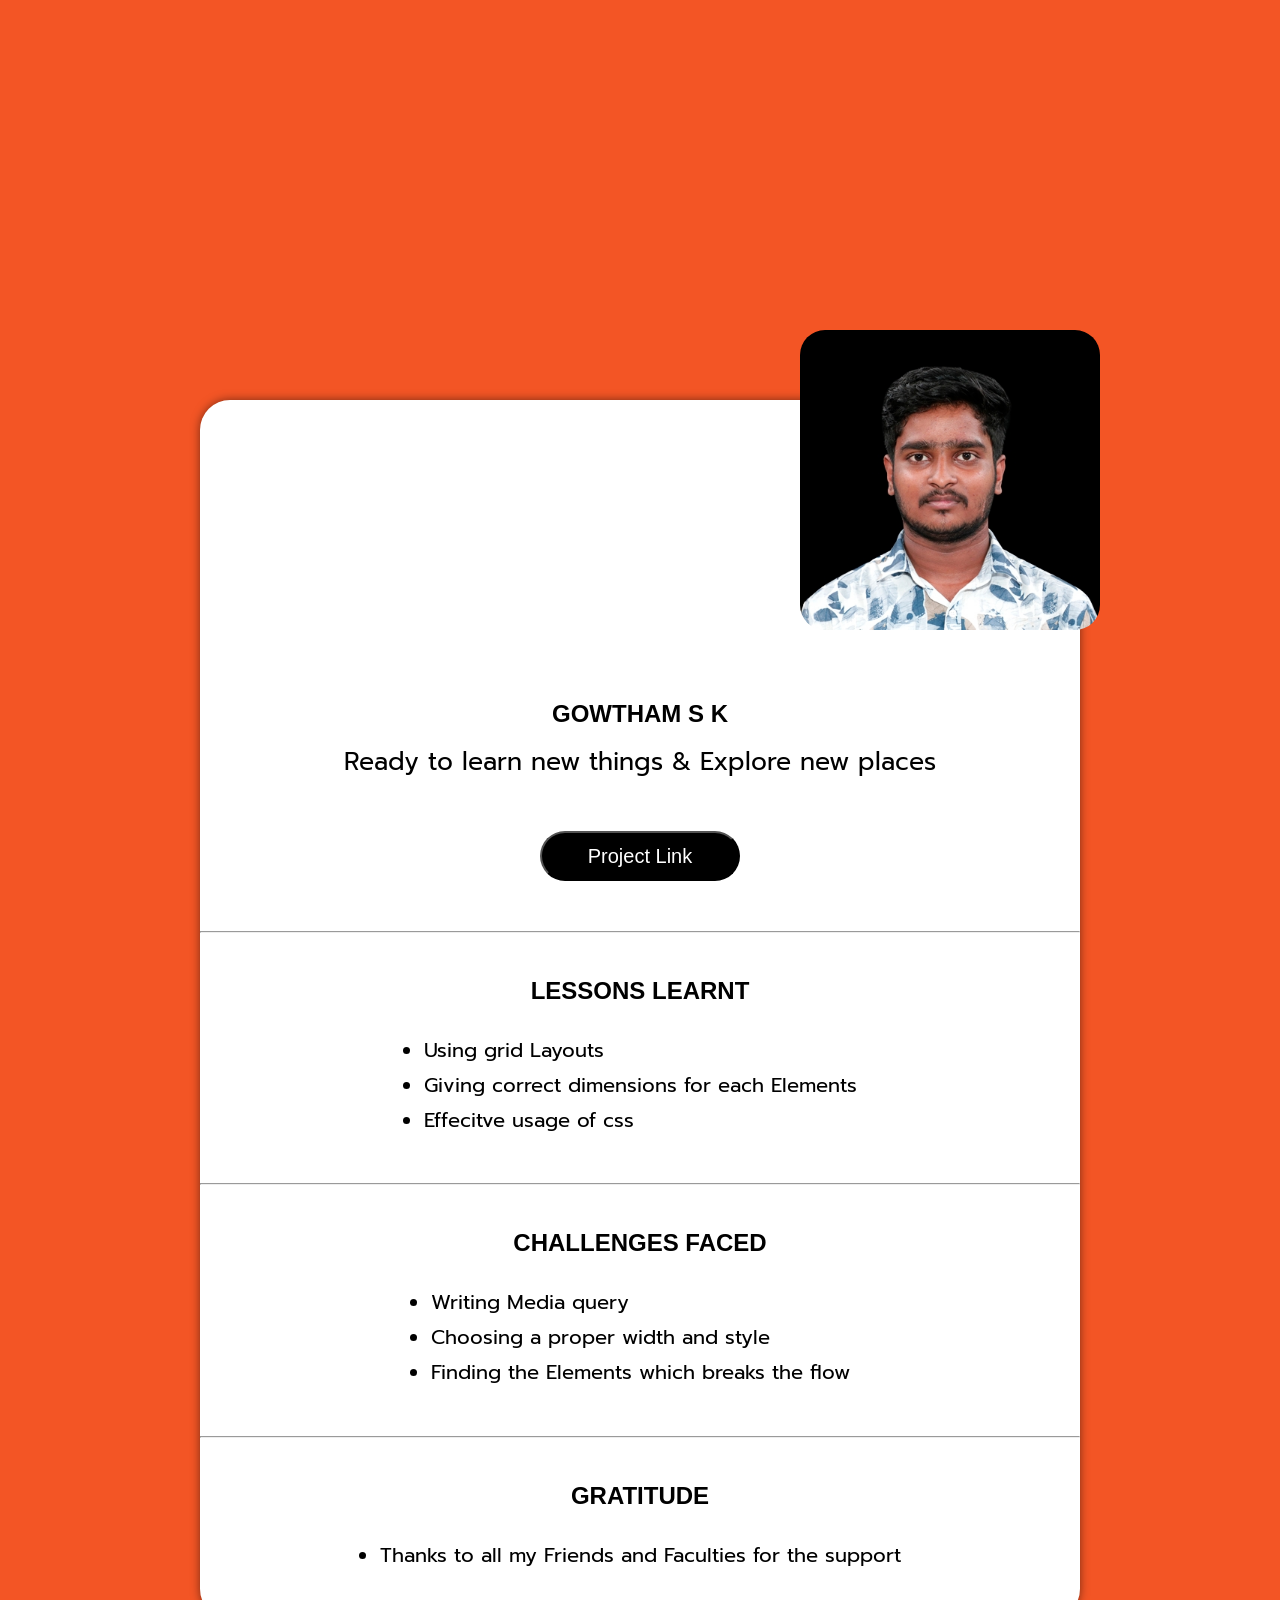
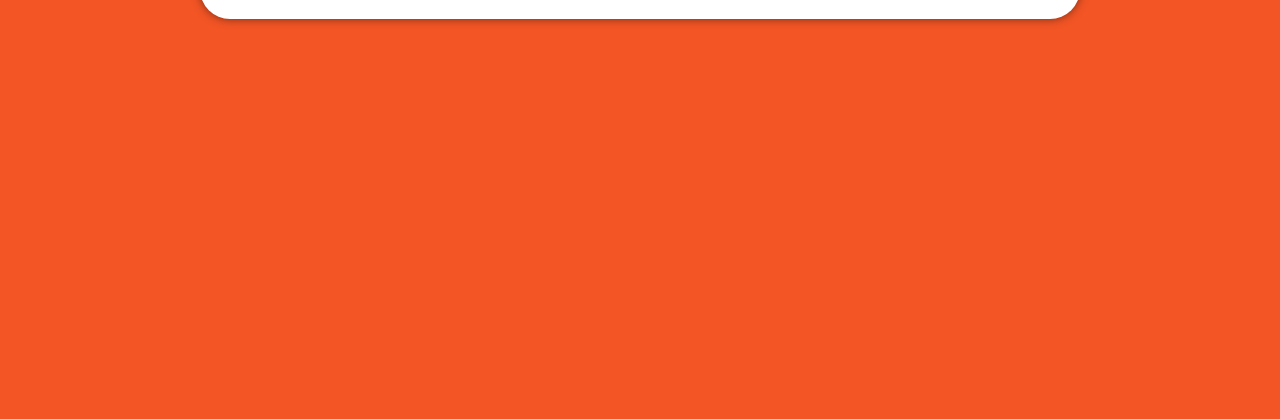
<file: profilecard.html>
<!DOCTYPE html>
<html lang="en">

<head>
    <meta charset="UTF-8">
    <meta name="viewport" content="width=device-width, initial-scale=1.0">
    <title>Document</title>
    <link rel="stylesheet" href="profilecard.css">
    <link rel="preconnect" href="https://fonts.googleapis.com">
    <link rel="preconnect" href="https://fonts.gstatic.com" crossorigin>
    <link
        href="https://fonts.googleapis.com/css2?family=Dancing+Script:wght@400..700&family=Prompt:ital,wght@0,100;0,200;0,300;0,400;0,500;0,600;0,700;0,800;0,900;1,100;1,200;1,300;1,400;1,500;1,600;1,700;1,800;1,900&display=swap"
        rel="stylesheet">

</head>

<body>
    <!-- <header>
        <nav>
            <ul>
                <li>Introduction</li>
                <li>lessons learnt</li>
                <li>chalenges faced</li>
                <li>gratitude</li>
            </ul>
        </nav>
    </header> -->
    <div class="main">
        <div class="maincard">
            <h2>GOWTHAM S K</h2>
            <p>Ready to learn new things & Explore new places</p>
            <!-- <ul>
                <li>Carmel</li>
                <li>GPT</li>
                <li>ZS</li>
            </ul> -->
            <button>Project Link</button>
            <hr>
            <div class="lessons">
                <h2>LESSONS LEARNT</h2>
                <ul>
                    <li>Using grid Layouts</li>
                    <li>Giving correct dimensions for each Elements</li>
                    <li>Effecitve usage of css</li>
                </ul>
            </div>
            <hr>
            <div class="lessons">
                <h2>Challenges faced</h2>
                <ul>
                    <li>Writing Media query</li>
                    <li>Choosing a proper width and style</li>
                    <li>Finding the Elements which breaks the flow</li>
                </ul>
            </div>
            <hr>
            <div class="lessons">
                <h2>Gratitude</h2>
                <ul>
                    <li>Thanks to all my Friends and Faculties for the support</li>
                </ul>
            </div>

        </div>
        <div class="photo">

        </div>
    </div>
</body>

</html>
</file>
<file: profilecard.css>
*{
    margin: 0;
    padding: 0;
    box-sizing: border-box;
}
body{
    background: #F35525;
    width: 100vw;
    height: 100vh;
    font-family: "Prompt", sans-serif;
}
.main{
    width: 100%;
    padding: 400px 200px;
}
.maincard{
    /* height: 600px; */
    width: 100%;
    background-color: white;
    text-align: center;
    padding-top: 300px;
    border-radius: 30px;
    box-shadow: 0px 0px 10px rgba(0, 0, 0, 0.5);
}
.maincard p{
    margin-top: 15px;
    font-size: 25px;
}
.maincard ul{
    display: flex;
    justify-content: center;
    margin-top: 30px;
    padding-left: 35px;
    font-size: 20px;
    list-style-type:none;
}
.maincard ul li{
    margin-right: 50px;
}
button{
    height: 50px;
    width: 200px;
    padding: 10px 20px;
    margin-top: 50px;
    background-color:  black;
    color: white;
    font-size: 20px;
    border-radius: 25px;
    margin-bottom: 50px;
}
button:hover{
    background-color: #F35525;
    border: none;
    cursor: pointer;
}
.photo{
    height: 300px;
    width: 300px;
    background: url(profile.jpeg);
    background-size: cover;
    position: absolute;
    top: 330px;
    left: 800px;
    border-radius: 25px;
}
.maincard h2{
    font-family: "Poppins", sans-serif;
}
/* body {
    background: linear-gradient(120deg, #f6d365, #fda085);
  }
   */
header nav ul{
    display: flex;
    color: white;
    font-size: 20px;
    justify-content: space-around;
}
nav{
    background-color: black;
    padding: 1%;
}
.lessons ul{
    display: inline-block;
    text-align: left;
    padding-left: 50px;
    list-style: disc;
}
.lessons{
    padding: 5%;
}
.lessons ul li{
    margin-bottom: 1%;
}
h2{
    text-transform: uppercase;
}
</file>
